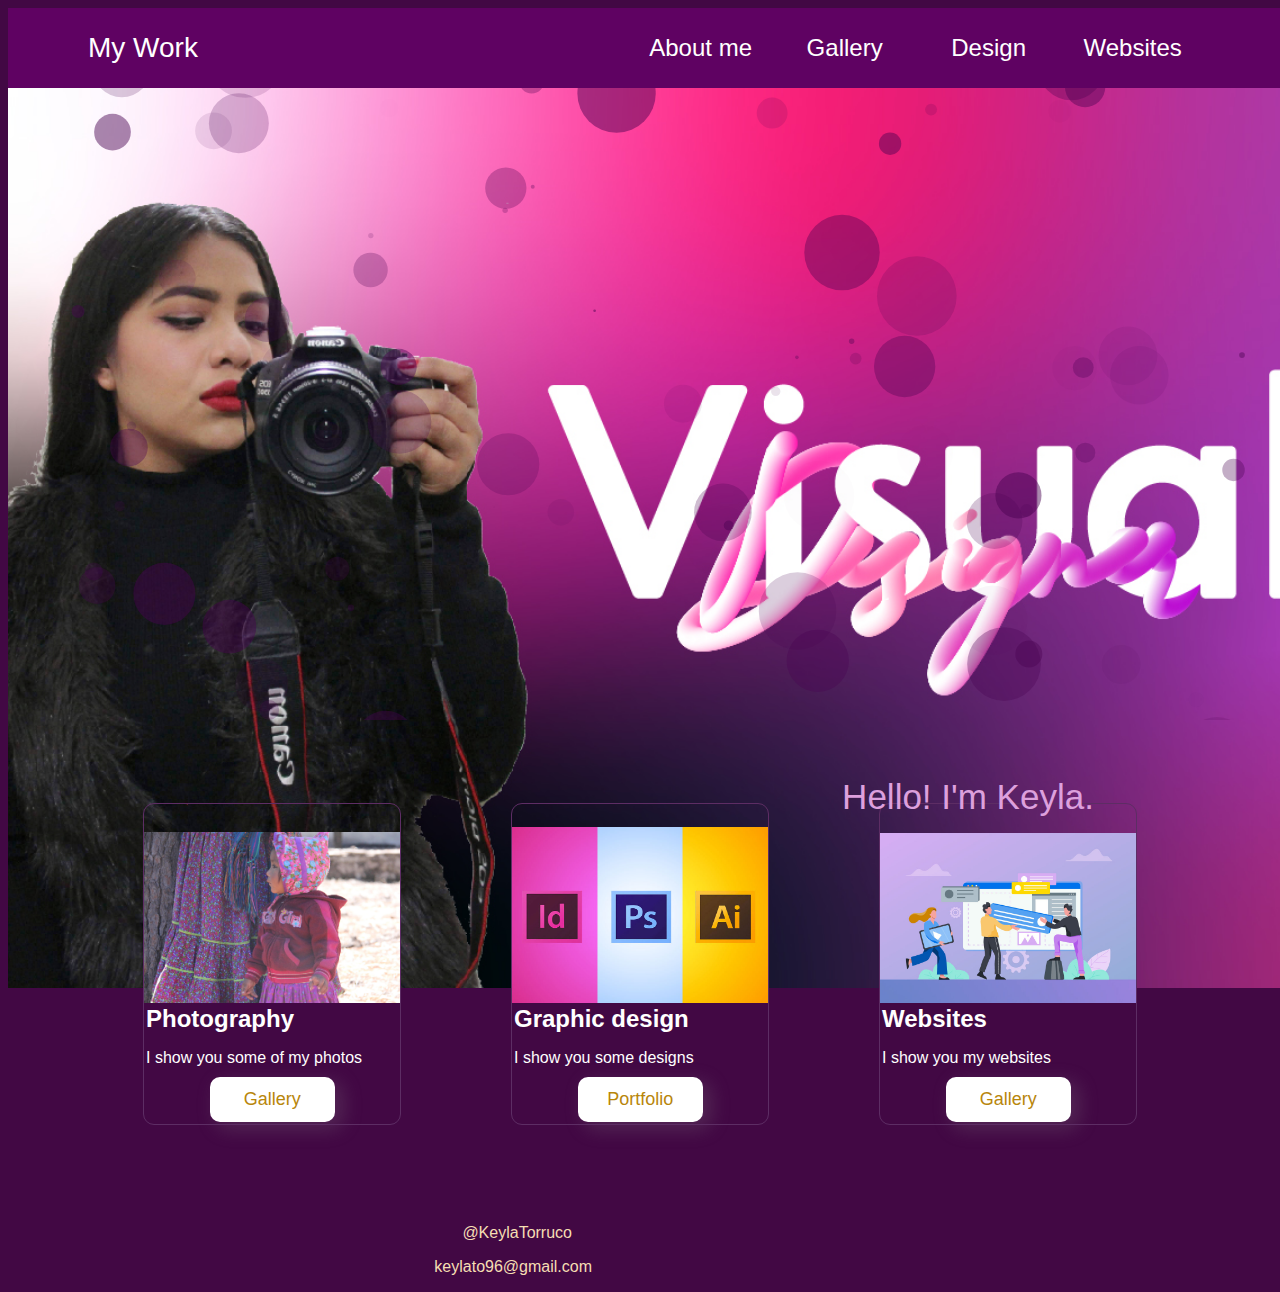
<file: index.html>
<!DOCTYPE html>
<html lang="en">
<head>
    <meta charset="UTF-8">
    <meta http-equiv="X-UA-Compatible" content="IE=edge">
    <meta name="viewport" content="width=device-width, initial-scale=1.0">
    <title>MyWork</title>
    <link rel="stylesheet" href="./style.css">
    <link rel="stylesheet" href="https://cdnjs.cloudflare.com/ajax/libs/font-awesome/6.0.0-beta2/css/all.min.css" integrity="sha512-YWzhKL2whUzgiheMoBFwW8CKV4qpHQAEuvilg9FAn5VJUDwKZZxkJNuGM4XkWuk94WCrrwslk8yWNGmY1EduTA==" crossorigin="anonymous" referrerpolicy="no-referrer" />
</head>
    <header>
    <nav class="navbar">
        <div class="logo">
            My Work
        </div>
        <ul class="options">
            <li><a class="option-link" href="./Aboutme.html"><div class="option-text">About me</div></a></li>
            <li><a class="option-link" href="#"><div class="option-text">Gallery</div></a></li>
            <li><a class="option-link" href="#"><div class="option-text">Design</div></a></li>
            <li><a class="option-link" href="#"><div class="option-text">Websites</div></a></li>
        </ul>
        
        <div class="options-mobile">
            <button class="menu-button" type="button" id="mobile_menu_button">
                <i class="fas fa-bars open"></i>
                <i class="fas fa-bars close" ></i>
            </button>
        </div>
        <ul class="mobile-menu" id="mobile_menu">
            <li>
                <a class="option-link" href="#">
                    <div class="option-text">About me</div>
                </a>
            </li>
            <li>
                <a class="option-link" href="#">
                    <div class="option-text">Gallery</div>
                </a>
            </li>
            <li>
                <a class="option-link" href="#">
                    <div class="option-text">Design</div>
                </a>
            </li>
            <li>
                <a class="option-link" href="#">
                    <div class="option-text">Websites</div>
                </a>
            </li>
        </ul>

        
    </header>
    <body>
    <nav>
        
    <div class="hero-design">
        <img class="img-hero" src="./assets/img/Hero-01.jpg">
        <div id="particles-js"></div>

        <script src="js/particles.js"></script>
        <script src="index.js"></script>
    
        <div class="greeting-content">
        <p class="text">Hello!
                I'm Keyla. </p>
                
       <main>
        </div>
    </div>
    <div class="content">
        <div class="element">
            <div class="image"></div>
            <img src="./assets/img/IMG_2368.JPG" >
            <div class="info">
                <div class="title">Photography</div>
                <div class="text">I show you some of my photos</div>
                <button class="button">Gallery</button>
            </div>
        </div>
        <div class="element">
            <div class="image"></div>
            <img src="./assets/img/quale-software-usare.jpg" width="100%" height="176px">
            <div class="info">
                <div class="title">Graphic design</div>
                <div class="text">I show you some designs</div>
                <button class="button">Portfolio</button>
            </div>
        </div>
        <div class="element">
            <div class="image"></div>
            <img src="./assets/img/dh-website-builders-6.jpg" width="100%" height="176px">
            <div class="info">
                <div class="title">Websites</div>
                <div class="text">I show you my websites</div>
                <button class="button">Gallery</button>
            </div>
        </nav>
        </main>

    
    <div>
        <footer>
            <div class="container">
              <p>@KeylaTorruco</p>
              <p class="email">keylato96@gmail.com</p>
            </div>
          </footer>
    </div>           



</body>
</html>
</file>
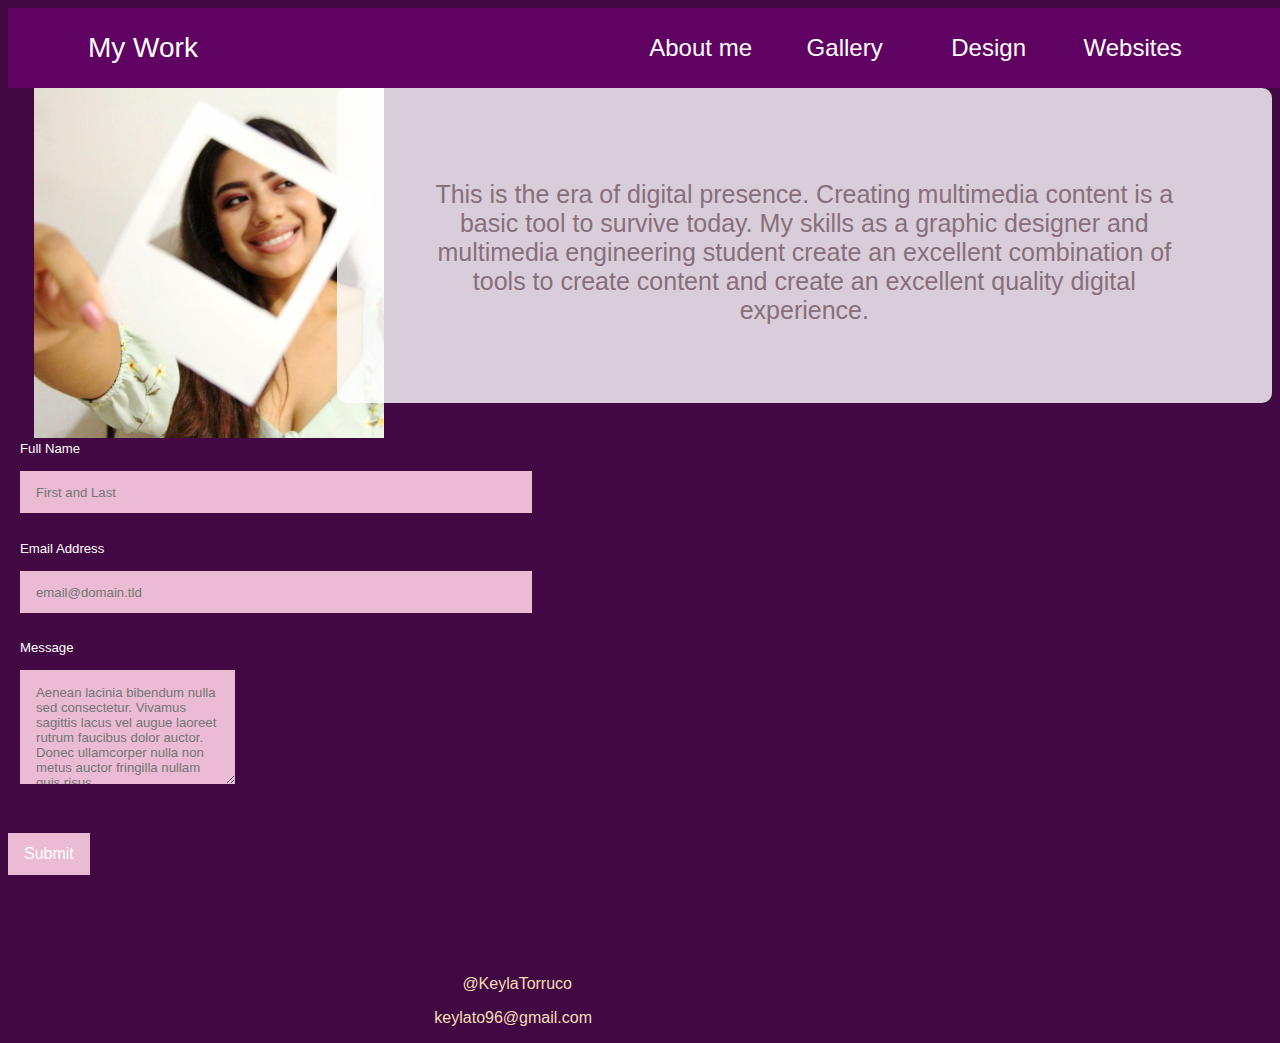
<file: Aboutme.html>
<!DOCTYPE html>
<html lang="en">
<head>
    <meta charset="UTF-8">
    <meta http-equiv="X-UA-Compatible" content="IE=edge">
    <meta name="viewport" content="width=device-width, initial-scale=1.0">
    <title>About me</title>
    <link rel="stylesheet" href="./style.css">
    <link rel="stylesheet" href="https://cdnjs.cloudflare.com/ajax/libs/font-awesome/6.0.0-beta2/css/all.min.css" integrity="sha512-YWzhKL2whUzgiheMoBFwW8CKV4qpHQAEuvilg9FAn5VJUDwKZZxkJNuGM4XkWuk94WCrrwslk8yWNGmY1EduTA==" crossorigin="anonymous" referrerpolicy="no-referrer" />
</head>
<body>
  <header>
    <nav class="navbar">
        <div class="logo">
            My Work
        </div>
        <ul class="options">
            <li><a class="option-link" href="./Aboutme.html"><div class="option-text">About me</div></a></li>
            <li><a class="option-link" href="#"><div class="option-text">Gallery</div></a></li>
            <li><a class="option-link" href="#"><div class="option-text">Design</div></a></li>
            <li><a class="option-link" href="#"><div class="option-text">Websites</div></a></li>
        </ul>
        
        <div class="options-mobile">
            <button class="menu-button" type="button" id="mobile_menu_button">
                <i class="fas fa-bars open"></i>
                <i class="fas fa-bars close" ></i>
            </button>
        </div>
        <ul class="mobile-menu" id="mobile_menu">
            <li>
                <a class="option-link" href="#">
                    <div class="option-text">About me</div>
                </a>
            </li>
            <li>
                <a class="option-link" href="#">
                    <div class="option-text">Gallery</div>
                </a>
            </li>
            <li>
                <a class="option-link" href="#">
                    <div class="option-text">Design</div>
                </a>
            </li>
            <li>
                <a class="option-link" href="#">
                    <div class="option-text">Websites</div>
                </a>
            </li>
        </ul>

    </header>
    <body>
    <nav>
    <div class="img-box">
        <img src="./assets/img/FaceApp_1593562355055-01.jpeg" width="350px" height="350px">
    </div>
    <div class="text-box">
        <div class="text-me">This is the era of digital presence. Creating multimedia content is a basic tool
             to survive today. My skills as a graphic designer and multimedia engineering student create an excellent
              combination of tools to create content and create an excellent quality digital experience.</div>
    
        </div>

         <form id="fs-frm" name="simple-contact-form" accept-charset="utf-8" action="https://formspree.io/f/{form_id}" method="post">
  <fieldset id="fs-frm-inputs">
    <label for="full-name">Full Name</label>
    <input type="text" name="name" id="full-name" placeholder="First and Last" required="">
    <label for="email-address">Email Address</label>
    <input type="email" name="_replyto" id="email-address" placeholder="email@domain.tld" required="">
    <label for="message">Message</label>
    <textarea rows="5" name="message" id="message" placeholder="Aenean lacinia bibendum nulla sed consectetur. Vivamus sagittis lacus vel augue laoreet rutrum faucibus dolor auctor. Donec ullamcorper nulla non metus auctor fringilla nullam quis risus." required=""></textarea>
    <input type="hidden" name="_subject" id="email-subject" value="Contact Form Submission">
  </fieldset>
  <input type="submit" value="Submit">
</form><style>/* reset */
#fs-frm input,
#fs-frm select,
#fs-frm textarea,
#fs-frm fieldset,
#fs-frm optgroup,
#fs-frm label,
#fs-frm #card-element:disabled {
  font-family: inherit;
  font-size: 100%;
  color: inherit;
  border: none;
  border-radius: 0;
  display: block;
  width: 38%;
  padding: 2;
  margin: 0;
  -webkit-appearance: none;
  -moz-appearance: none;
  margin-top: 15px;
}
#fs-frm label,
#fs-frm legend,
#fs-frm ::placeholder {
  font-size: .825rem;
  margin-bottom: .5rem;
  padding-top: .2rem;
  display: flex;
  align-items: baseline;
}

/* border, padding, margin, width */
#fs-frm input,
#fs-frm select,
#fs-frm textarea,
#fs-frm #card-element {
  border-color: white;
  background-color: rgba(253, 207, 226, 0.9);
  padding: .75em 1rem;
  margin-bottom: 1.5rem;
}
#fs-frm input:focus,
#fs-frm select:focus,
#fs-frm textarea:focus {
  background-color: white;
  outline-style: solid;
  outline-width: thin;
  outline-color:rgb(2, 0, 0);
  outline-offset: -1px;
}
#fs-frm [type="text"],
#fs-frm [type="email"] {
  width: 100%;
}
#fs-frm [type="button"],
#fs-frm [type="submit"],
#fs-frm [type="reset"] {
  width: auto;
  cursor: pointer;
  -webkit-appearance: button;
  -moz-appearance: button;
  appearance: button;
}
#fs-frm [type="button"]:focus,
#fs-frm [type="submit"]:focus,
#fs-frm [type="reset"]:focus {
  outline: none;
}
#fs-frm [type="submit"],
#fs-frm [type="reset"] {
  margin-bottom: 0;
}
#fs-frm select {
  text-transform: none;
}

#fs-frm [type="checkbox"] {
  -webkit-appearance: checkbox;
  -moz-appearance: checkbox;
  appearance: checkbox;
  display: inline-block;
  width: auto;
  margin: 0 .5em 0 0 !important;
}

#fs-frm [type="radio"] {
  -webkit-appearance: radio;
  -moz-appearance: radio;
  appearance: radio;
}

/* address, locale */
#fs-frm fieldset.locale input[name="city"],
#fs-frm fieldset.locale select[name="state"],
#fs-frm fieldset.locale input[name="postal-code"] {
  display: inline;
}
#fs-frm fieldset.locale input[name="city"] {
  width: 52%;
}
#fs-frm fieldset.locale select[name="state"],
#fs-frm fieldset.locale input[name="postal-code"] {
  width: 20%;
}
#fs-frm fieldset.locale input[name="city"],
#fs-frm fieldset.locale select[name="state"] {
  margin-right: 3%;
}


</style>
<footer class="footer mt-auto py-3 bg-light">
  <div class="container">
    <span class="text-muted">@KeylaTorruco</span>
    <p class="email">keylato96@gmail.com</p>
  </div>
</footer>

</body>
</html>
</file>
<file: style.css>
body{
    background-color: rgb(66, 8, 68);
    color: white;
    font-family: 'Gill Sans', 'Gill Sans MT', Calibri, 'Trebuchet MS', sans-serif;
}
h1{
    text-align: center;
    color:mediumorchid;
}
h2{
    text-align: center;
    color: lightgray;
    font-family: 'Trebuchet MS', 'Lucida Sans Unicode', 'Lucida Grande', 'Lucida Sans', Arial, sans-serif;
}

.navbar {
    width: 101%;
    padding: 0 80px;
    background-color: rgb(95, 2, 98); 
    display: grid;
    grid-template-columns: 2fr 10fr;
    box-sizing: border-box;
   

}

.navbar .logo {
    height: 80px;
    line-height: 80px;
    font-size: 28px;
    color: white;
}

.navbar .options {
    height: 80px;
    display: flex;
    justify-content: flex-end;
    margin: 0;
    padding: 0;
    list-style-type: none;
    font-size: 24px;
}

.navbar .options li {
    height: 100%;
    width: 144px;
}

.navbar .options .option-link {
    display: flex;
    height: 100%;
    width: 100%;
    text-decoration: none;
    color: white;
}

.navbar .options .option-link .option-text {
    margin: auto;
}

.navbar .options .option-link:hover {
    background-color: var(--secondary);
}

.navbar .options-mobile {
    height: 80px;
    display: none;
    justify-content: flex-end;
    align-items: center;
}

.navbar .menu-button {
    font-size: 36px;
    background-color: var(--dark-gray);
    border-style: none;
}

.navbar .menu-button:hover {
    background-color: var(--darker-gray);
    cursor: pointer;
}

.navbar .menu-button .open {
    display: block;
}


.navbar .menu-button .close {
    display: none;
}

.navbar .menu-button.close .open{
    display: none;
}

.navbar .menu-button.close .close{
    display: block;
}
.navbar .mobile-menu {
    display: none;
    list-style-type: none;
    padding: 0;
    grid-column: 1 / span 2;
    flex-direction: column;
    row-gap: 12px;
}

.navbar .mobile-menu.show {
    display: flex;
}

.navbar .mobile-menu .option-link{
    text-decoration: none;
    color: var(--text);
    font-size: 24px;
}
@media screen and (max-width: 1023px) {
    .navbar .options li:nth-child(3) {
        /* ocultar */
        display: none;
    }
    .navbar .options li:nth-child(4) {
        display: none;
    }
}

/* Mobile devices */
@media screen and (max-width: 639px) {
    .navbar .options {
        /* ocultar */
        display: none;
    }
    .navbar .options-mobile {
        display: flex;
    
    }
    .logo{
        display: none;
    }
    .hero-design{
        display: none;
    }
    .greeting-content{
        display: none;
      
    }
    .text-box .text-me{
        display: none;
    }
    
}
@media screen and (min-width: 640px) {
    .navbar .mobile-menu.show {
        display: none;
    }
}



.img-hero{
    width: 100%;
    height: 100%;
    z-index: -1;
    object-fit: cover;
    position: absolute;
    
}

.greeting-content .text{
    font-family:sans-serif;
    color: plum;
    font-size: 35px;
    text-align: center;
    margin-top: 3%;
    
    
}
.greeting-content{
    width: 400px;
    height: 10px;
    position: absolute;
    top: 85%;
    left: 60%;
}
.greetin-box .button{
    width: 400px;
    height: 10px;
    position: absolute;
    top: 50%;
    margin-right: 20%;
}
.button{
    grid-area: button;
    height: 100%;
    height: 45px;
    width: 125px;
    margin-top: 10px;
    background-color:white;
    border-color: whitesmoke;
    border-radius: 13px;
    color: darkgoldenrod;
    font-family:'Trebuchet MS', 'Lucida Sans Unicode', 'Lucida Grande', 'Lucida Sans', Arial, sans-serif;
    font-size: 20px;
    margin-left:8%;
    box-shadow:7px 6px 20px 1px rgba(143, 142, 144, 0.24);
    cursor: pointer;    
}
.content {
    margin-top: 80px;
    padding: 0 80px;
    display: grid;
    grid-template-columns: repeat(3, 1fr);
    justify-items: center;
    row-gap: 40px;
    
}

.content .element {
    max-width: 256px;
    height: 320px;
    display: flex;
    flex-direction: column;
    outline: 1px solid #5d2d64;
    border-radius: 10px;
}

.content .element .image {
    width: 100%;
    height: 100%;
    object-fit: cover;
    
    
}

.content .element .info {
    width: 800px;
    height: 176px;
    display: flex;
    flex-direction: column;
    padding: 2px;
    box-sizing: border-box;
    justify-content: space-around;
   
    
}

.content .element .info .title {
    font-size: 24px;
    font-weight: bold;
    color: white;
}

.content .element .info .text {
    font-size: 16px;
    margin-top: 16px;
    
}

.content .element .info .button {
    background-color:white;
    border-radius: 10px;
    padding: 8px 16px;
    border: none;
    font-size: 18px;
    
    
}
.img-box{
    width: 350px;
    height:100px;
    margin-left: 2%;
    margin-bottom: 9%;
    position:absolute;
}
.text-box{
    padding: 7.3%;
    width: 100;
    height: 130px;
    background-color: white;
    opacity: 80%;
    margin-left: 26%;
    border-radius: 10px;
    
}
.text-me{
    color: rgb(154, 137, 137);
    font-size: 25px;
    text-align: center;

}

.container {
    color: wheat;
    text-align:right;
    margin-top: 100px;
    margin-right: 700px;
  }
  .email{
    color: wheat;
    text-align:right;
    margin-right: -20px;
   
    
  }
  @media screen and (max-width: 1023px) {
    .content {
        grid-template-columns: 1fr 1fr;
    }
    
}

@media screen and (max-width: 639px) {
    .content {
        grid-template-columns: 1fr;
    }
    
}
</file>
